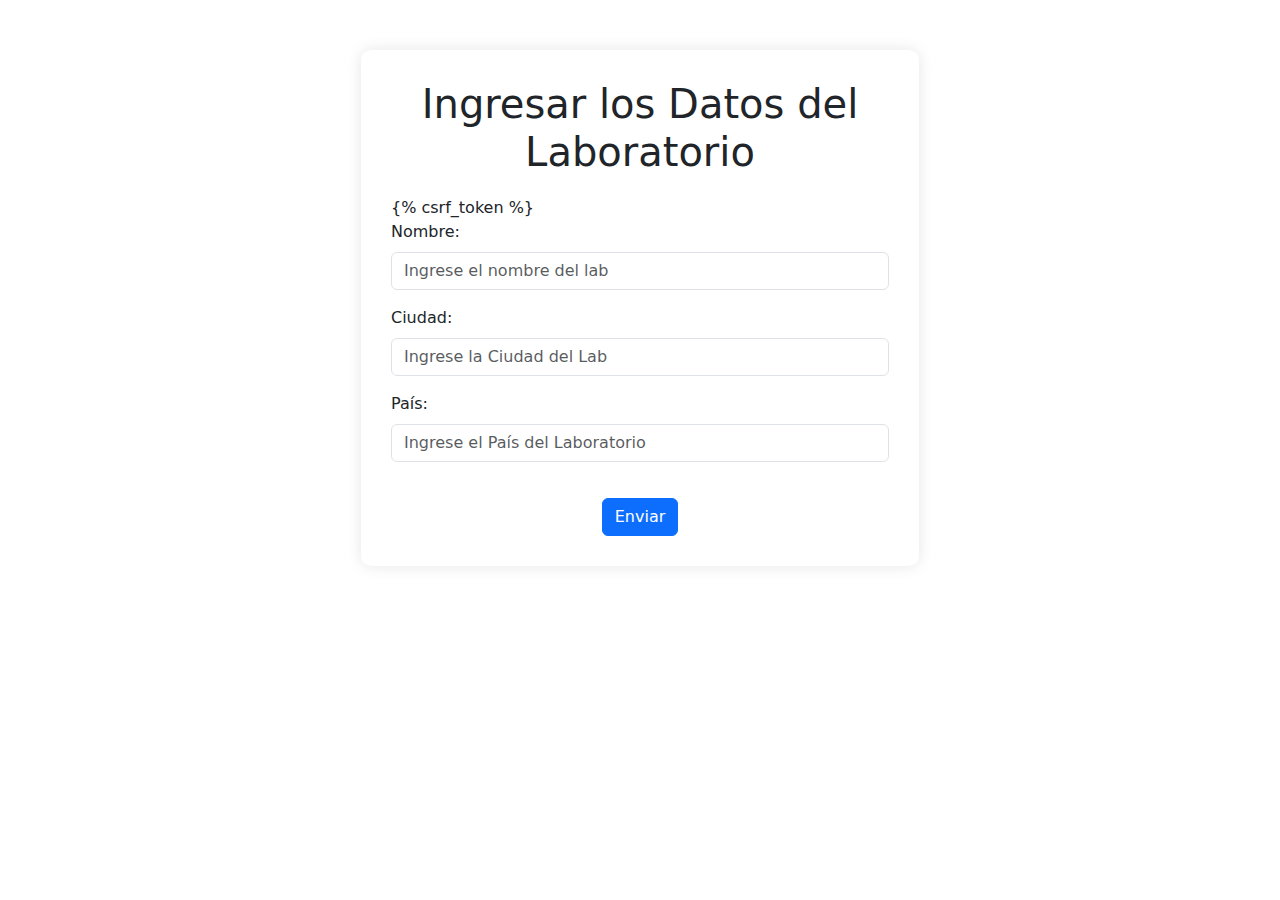
<file: practica_final_orm_django/laboratorio/templates/laboratorio/insertar.html>
<!DOCTYPE html>
<html lang="es">
<head>
    <meta charset="UTF-8">
    <meta name="viewport" content="width=device-width, initial-scale=1.0">
    <title>Ingresar los Datos del Laboratorio</title>
    <link href="https://cdn.jsdelivr.net/npm/bootstrap@5.3.0/dist/css/bootstrap.min.css" rel="stylesheet">
    <style>
        .form-container {
            width: 50%;
            margin: 50px auto;
            padding: 30px;
            box-shadow: 0 0 15px rgba(0, 0, 0, 0.1);
            border-radius: 10px;
        }
        h1 {
            text-align: center;
            margin-bottom: 20px;
        }
        .btn-submit {
            margin-top: 20px;
        }
    </style>
</head>
<body>
    <div class="container">
        <div class="form-container">
            <h1>Ingresar los Datos del Laboratorio</h1>
            <form method="post">
                {% csrf_token %}
                <div class="mb-3">
                    <label for="id_nombre" class="form-label">Nombre:</label>
                    <input type="text" name="nombre" id="id_nombre" class="form-control" placeholder="Ingrese el nombre del lab">
                </div>
                <div class="mb-3">
                    <label for="id_ciudad" class="form-label">Ciudad:</label>
                    <input type="text" name="ciudad" id="id_ciudad" class="form-control" placeholder="Ingrese la Ciudad del Lab">
                </div>
                <div class="mb-3">
                    <label for="id_pais" class="form-label">País:</label>
                    <input type="text" name="pais" id="id_pais" class="form-control" placeholder="Ingrese el País del Laboratorio">
                </div>
                <div class="text-center">
                    <button type="submit" class="btn btn-primary btn-submit">Enviar</button>
                </div>
            </form>
        </div>
    </div>
</body>
</html>
</file>
